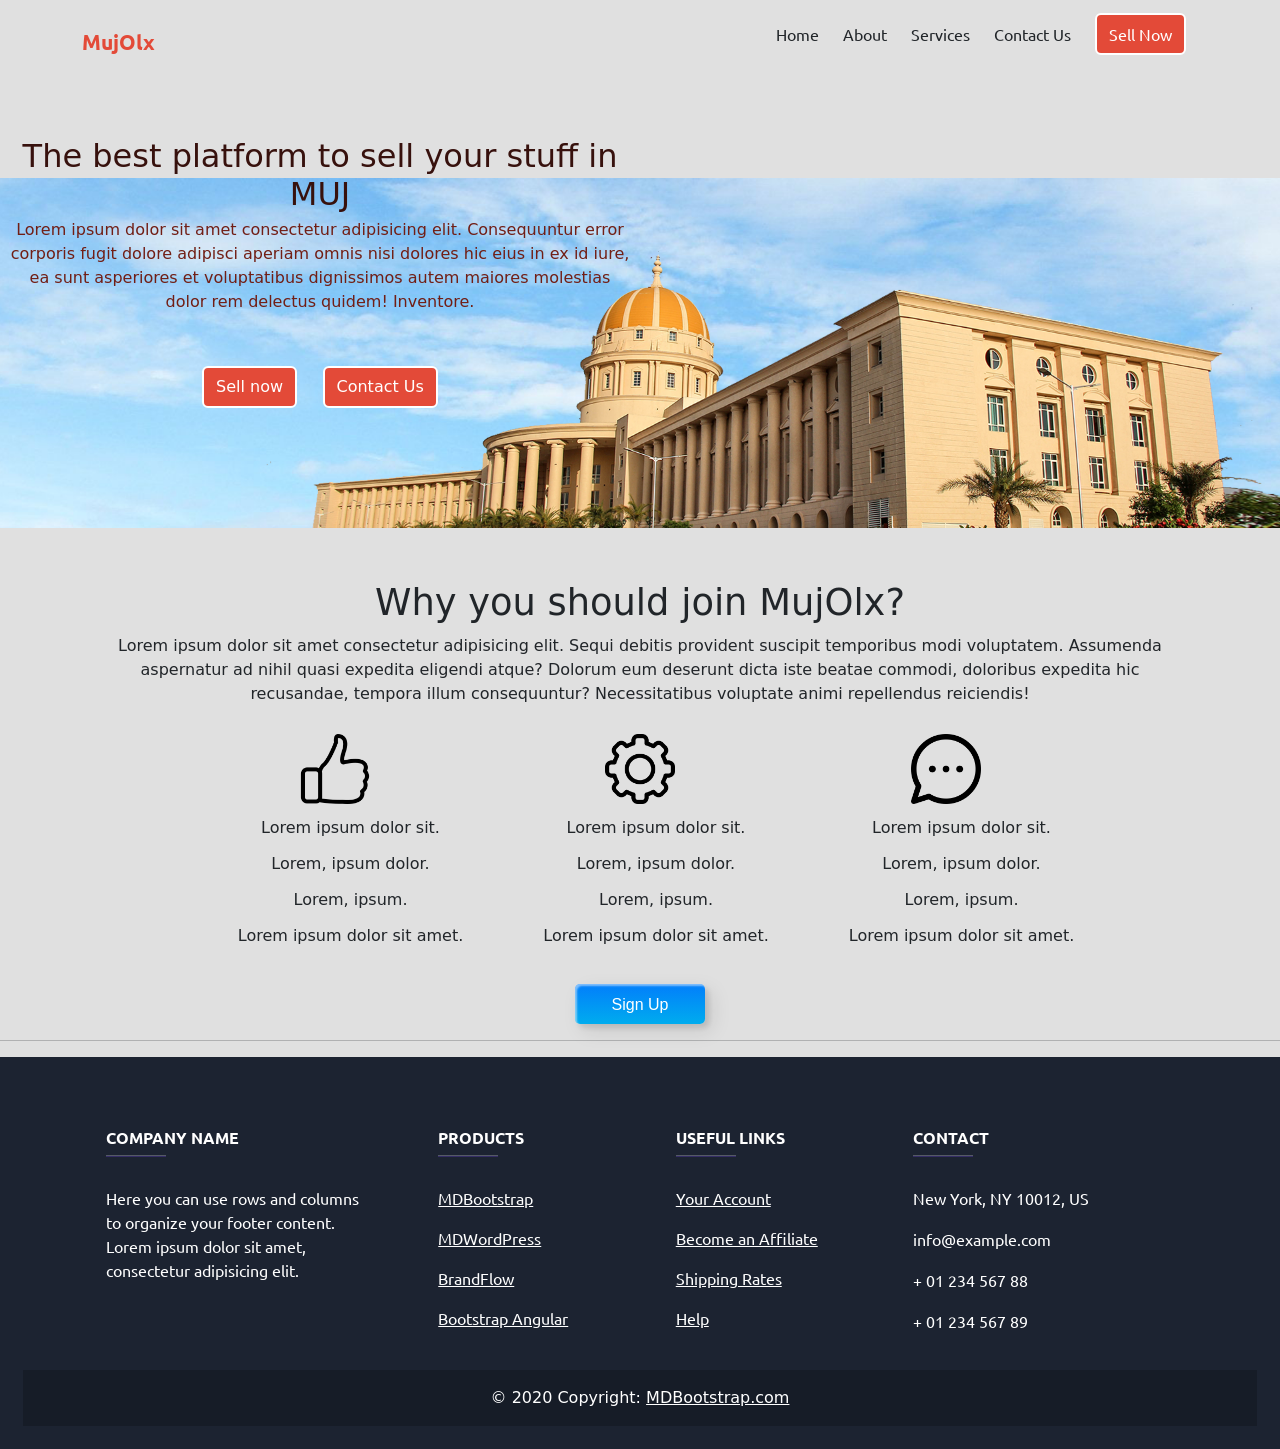
<file: index.html>
<!DOCTYPE html>
<html lang="en">

<head>
  <meta charset="UTF-8">
  <meta http-equiv="X-UA-Compatible" content="IE=edge">
  <meta name="viewport" content="width=device-width, initial-scale=1.0">
  <title>MujOlx - Sell your stuffs here!</title>
  <link rel="stylesheet" href="style.css">
  <link href="https://cdn.jsdelivr.net/npm/bootstrap@5.3.0-alpha1/dist/css/bootstrap.min.css" rel="stylesheet"
    integrity="sha384-GLhlTQ8iRABdZLl6O3oVMWSktQOp6b7In1Zl3/Jr59b6EGGoI1aFkw7cmDA6j6gD" crossorigin="anonymous">

  <link rel="stylesheet" href="utils.css">
</head>

<body class='overflow-x-hidden'>
  <div class=" ">
    <header class="container">
      <nav class="flex justify-between">
        <div class="logo font-bold flex items-center text-blue">MujOlx</div>
        <ul class="navbar flex items-center">
          <li>Home</li>
          <li>About</li>
          <li>Services</li>
          <li>Contact Us</li>
          <li><button class="btn">Sell Now</button></li>
        </ul>
      </nav>
    </header>
    <section class="custom-image">
      <img src="image.png" alt="" srcset="">
    </section>
    <main class="min-h-screen ">
      <section class="section1">
        <div class="flex custom-center">
          <div class="topleft flex flex-col justify-center px-2">
            <h1 class="my-1 text-center">The best platform to sell your stuff in MUJ</h1>
            <p class=" text-center">Lorem ipsum dolor sit amet consectetur adipisicing elit. Consequuntur
              error corporis fugit dolore adipisci aperiam omnis nisi dolores hic eius in ex id iure, ea
              sunt asperiores et voluptatibus dignissimos autem maiores molestias dolor rem delectus
              quidem! Inventore.</p>
            <!-- Display the countdown timer in an element -->
            <p class="deal text-center"><span id="demo"></span></p>
            <div class="buttons">
              <button class="btn">Sell now</button>&nbsp;&nbsp;&nbsp;&nbsp;&nbsp;
              <button class="btn">Contact Us</button>
            </div>
          </div>
        </div>
      </section>

      
      
      <section class="section2">
        <h1 class="text-center my-2">Why you should join MujOlx? </h1>
        <p class="my-2">Lorem ipsum dolor sit amet consectetur adipisicing elit. Sequi debitis provident
          suscipit temporibus modi voluptatem. Assumenda aspernatur ad nihil quasi expedita eligendi atque?
          Dolorum eum deserunt dicta iste beatae commodi, doloribus expedita hic recusandae, tempora illum
          consequuntur? Necessitatibus voluptate animi repellendus reiciendis!</p>
        <div class="boxes flex justify-center">
          <div class="box">
            <div class="custom-iamge-three">
              <img src="angutha.png" alt="">
            </div>
            <ul>
              <li class="highlighted"></li>
              <li>Lorem ipsum dolor sit.</li>
              <li>Lorem, ipsum dolor.</li>
              <li>Lorem, ipsum.</li>
              <li>Lorem ipsum dolor sit amet.</li>
              <!-- <li><button class="btn">pata nhi </button></li> -->
            </ul>
          </div>
          <div class="box">
            <div class="custom-iamge-three">
              <img src="merisettting.png" alt="">
            </div>
            <ul>
              <li class="highlighted"></li>
              <li>Lorem ipsum dolor sit.</li>
              <li>Lorem, ipsum dolor.</li>
              <li>Lorem, ipsum.</li>
              <li>Lorem ipsum dolor sit amet.</li>
              <!-- <li><button class="btn">pata nhi </button></li> -->
            </ul>
          </div>
          <div class="box">
            <div class="custom-iamge-three">
              <img src="chhithi.png" alt="">
            </div>
            <ul>
              <li class="highlighted"></li>
              <li>Lorem ipsum dolor sit.</li>
              <li>Lorem, ipsum dolor.</li>
              <li>Lorem, ipsum.</li>
              <li>Lorem ipsum dolor sit amet.</li>
              <!-- <li><button class="btn">pata nhi </button></li> -->
            </ul>
          </div>

        </div>
      </section>
      <div class="text-center">
        <button class="custom-btn btn-3"><span>Sign Up</span></button>
      </div>

      <hr>
    </main>
    <!-- <footer>
            Copyright &copy; MujOlx.com | All rights reserved
        </footer> -->
    <!-- Remove the container if you want to extend the Footer to full width. -->
    <div>

      <!-- Footer -->
      <footer class="text-center text-lg-start text-white" style="background-color: #1c2331">
        <!-- Section: Social media -->

        <!-- Section: Social media -->

        <!-- Section: Links  -->
        <section class="">
          <div class="container text-center text-md-start mt-5">
            <!-- Grid row -->
            <div class="row mt-3">
              <!-- Grid column -->
              <div class="col-md-3 col-lg-4 col-xl-3 mx-auto mb-4">
                <!-- Content -->
                <h6 class="text-uppercase fw-bold">Company name</h6>
                <hr class="mb-4 mt-0 d-inline-block mx-auto"
                  style="width: 60px; background-color: #7c4dff; height: 2px" />
                <p>
                  Here you can use rows and columns to organize your footer
                  content. Lorem ipsum dolor sit amet, consectetur adipisicing
                  elit.
                </p>
              </div>
              <!-- Grid column -->

              <!-- Grid column -->
              <div class="col-md-2 col-lg-2 col-xl-2 mx-auto mb-4">
                <!-- Links -->
                <h6 class="text-uppercase fw-bold">Products</h6>
                <hr class="mb-4 mt-0 d-inline-block mx-auto"
                  style="width: 60px; background-color: #7c4dff; height: 2px" />
                <p>
                  <a href="#!" class="text-white">MDBootstrap</a>
                </p>
                <p>
                  <a href="#!" class="text-white">MDWordPress</a>
                </p>
                <p>
                  <a href="#!" class="text-white">BrandFlow</a>
                </p>
                <p>
                  <a href="#!" class="text-white">Bootstrap Angular</a>
                </p>
              </div>
              <!-- Grid column -->

              <!-- Grid column -->
              <div class="col-md-3 col-lg-2 col-xl-2 mx-auto mb-4">
                <!-- Links -->
                <h6 class="text-uppercase fw-bold">Useful links</h6>
                <hr class="mb-4 mt-0 d-inline-block mx-auto"
                  style="width: 60px; background-color: #7c4dff; height: 2px" />
                <p>
                  <a href="#!" class="text-white">Your Account</a>
                </p>
                <p>
                  <a href="#!" class="text-white">Become an Affiliate</a>
                </p>
                <p>
                  <a href="#!" class="text-white">Shipping Rates</a>
                </p>
                <p>
                  <a href="#!" class="text-white">Help</a>
                </p>
              </div>
              <!-- Grid column -->

              <!-- Grid column -->
              <div class="col-md-4 col-lg-3 col-xl-3 mx-auto mb-md-0 mb-4">
                <!-- Links -->
                <h6 class="text-uppercase fw-bold">Contact</h6>
                <hr class="mb-4 mt-0 d-inline-block mx-auto"
                  style="width: 60px; background-color: #7c4dff; height: 2px" />
                <p><i class="fas fa-home mr-3"></i> New York, NY 10012, US</p>
                <p><i class="fas fa-envelope mr-3"></i> info@example.com</p>
                <p><i class="fas fa-phone mr-3"></i> + 01 234 567 88</p>
                <p><i class="fas fa-print mr-3"></i> + 01 234 567 89</p>
              </div>
              <!-- Grid column -->
            </div>
            <!-- Grid row -->
          </div>
        </section>
        <!-- Section: Links  -->

        <!-- Copyright -->
        <div class="text-center p-3" style="background-color: rgba(0, 0, 0, 0.2)">
          © 2020 Copyright:
          <a class="text-white" href="https://mdbootstrap.com/">MDBootstrap.com</a>
        </div>
        <!-- Copyright -->
      </footer>
      <!-- Footer -->

    </div>
    <!-- End of .container -->

  </div>
  <script src="https://cdn.jsdelivr.net/npm/bootstrap@5.3.0-alpha1/dist/js/bootstrap.bundle.min.js"
    integrity="sha384-w76AqPfDkMBDXo30jS1Sgez6pr3x5MlQ1ZAGC+nuZB+EYdgRZgiwxhTBTkF7CXvN"
    crossorigin="anonymous"></script>

</body>

</html>
</file>
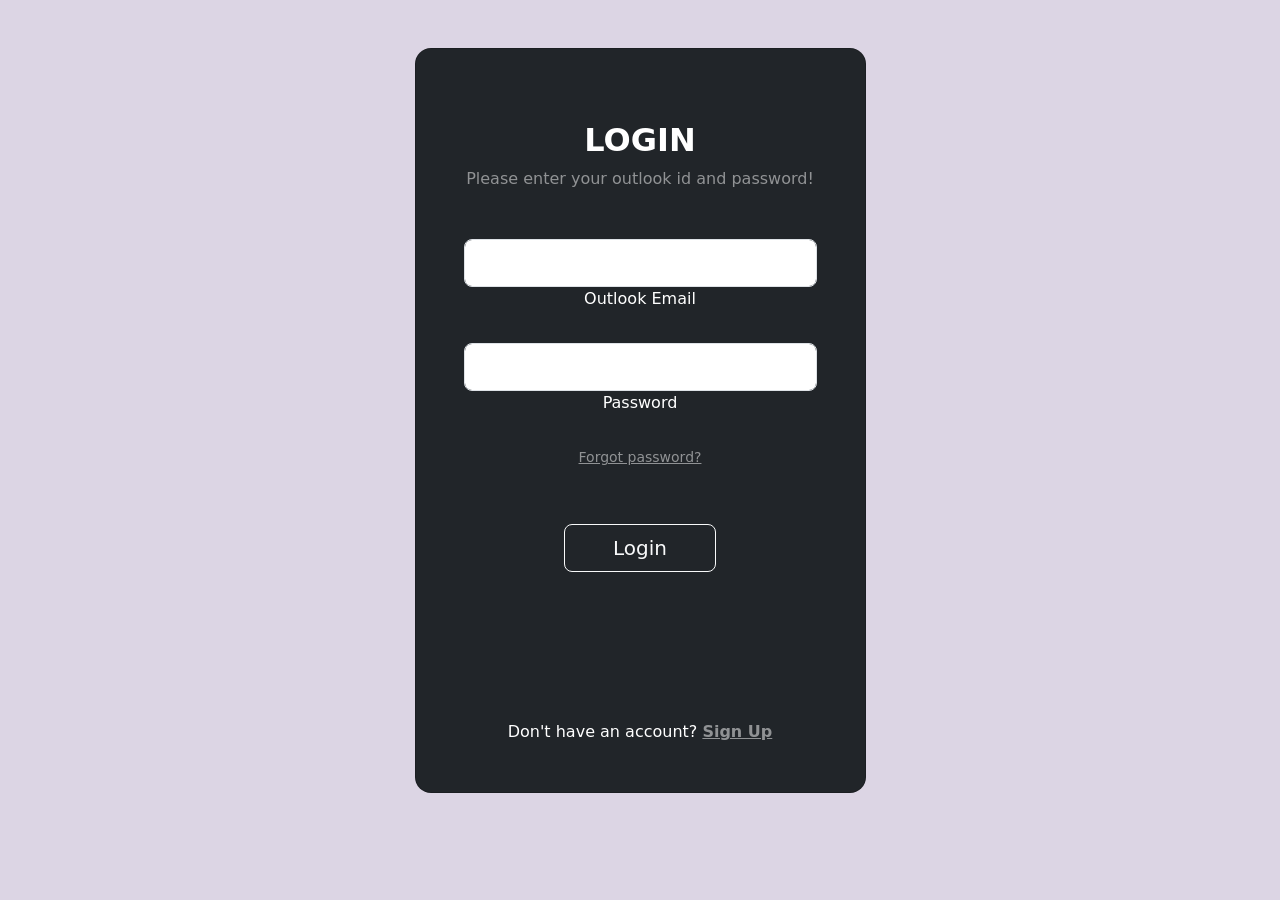
<file: Login page/SignUp.html>
<!DOCTYPE html>
<html lang="en">
<head>
  <meta charset="UTF-8">
  <meta http-equiv="X-UA-Compatible" content="IE=edge">
  <meta name="viewport" content="width=\, initial-scale=1.0">
  <link href="https://cdn.jsdelivr.net/npm/bootstrap@5.3.0-alpha1/dist/css/bootstrap.min.css" rel="stylesheet"
    integrity="sha384-GLhlTQ8iRABdZLl6O3oVMWSktQOp6b7In1Zl3/Jr59b6EGGoI1aFkw7cmDA6j6gD" crossorigin="anonymous">
  <title></title>
  <link rel="stylesheet" href="login.css">
</head>
<body class="vh-100 gradient-custom">
<section class="gradient-custom">
    <div class="container py-5 h-100">
      <div class="row d-flex justify-content-center align-items-center h-100">
        <div class="col-12 col-md-8 col-lg-6 col-xl-5">
          <div class="card bg-dark text-white" style="border-radius: 1rem;">
            <div class="card-body p-5 text-center" style="padding: 30px;">
  
              <div class="mb-md-5 mt-md-4 pb-5">
  
                <h2 class="fw-bold mb-2 text-uppercase">Login</h2>
                <p class="text-white-50 mb-5">Please enter your outlook id and password!</p>
  
                <div class="form-outline form-white mb-4">
                  <input type="email" id="typeEmailX" class="form-control form-control-lg" />
                  <label class="form-label" for="typeEmailX">Outlook Email</label>
                </div>
  
                <div class="form-outline form-white mb-4">
                  <input type="password" id="typePasswordX" class="form-control form-control-lg" />
                  <label class="form-label" for="typePasswordX">Password</label>
                </div>
  
                <p class="small mb-5 pb-lg-2"><a class="text-white-50" href="#!">Forgot password?</a></p>
  
                <button class="btn btn-outline-light btn-lg px-5" type="submit">Login</button>
  
                <div class="d-flex justify-content-center text-center mt-4 pt-1">
                  <a href="#!" class="text-white"><i class="fab fa-facebook-f fa-lg"></i></a>
                  <a href="#!" class="text-white"><i class="fab fa-twitter fa-lg mx-4 px-2"></i></a>
                  <a href="#!" class="text-white"><i class="fab fa-google fa-lg"></i></a>
                </div>
  
              </div>
  
              <div>
                <p class="mb-0">Don't have an account? <a href="#!" class="text-white-50 fw-bold">Sign Up</a>
                </p>
              </div>
  
            </div>
          </div>
        </div>
      </div>
    </div>
  </section>
  <script src="https://cdn.jsdelivr.net/npm/bootstrap@5.3.0-alpha1/dist/js/bootstrap.bundle.min.js"
    integrity="sha384-w76AqPfDkMBDXo30jS1Sgez6pr3x5MlQ1ZAGC+nuZB+EYdgRZgiwxhTBTkF7CXvN"
    crossorigin="anonymous"></script>
  
</body>
</html>
</file>
<file: style.css>
@import url('https://fonts.googleapis.com/css2?family=Ubuntu:wght@300&display=swap');

*{
    margin: 0;
    padding: 0;
}

body {
    background-color: rgba(211, 211, 211, 0.7) !important;
}

.container{
    font-family: 'Ubuntu', sans-serif;
}

.navbar{
    display: flex;
    height: 67px;
}
.navbar li{
    list-style: none;
    margin: 0 12px;
}

.topleft{
    width: 50%;
}

.topright{ 
    width: 50%;
}

.section1{
   max-height: 100vh; 
   color: #711e15;
   z-index: 999;
   position: relative;
}

.section1 h1{
    color: #37110d;
    font-size: 2rem;
}

.logo{
    font-size: 1.3rem;
}

.section2{
    padding: 12% 0 0 0;
}

.section2 h1{
    font-size: 2.3rem;
}

.section2 p{
    padding: 0 8vw;
    text-align: center;
}

.box{
    padding: 8px 0;
    margin: 12px 22px;
    min-width: 20vw;
    /* border: 2px solid rgb(120, 54, 16); */
    border-radius: 100%;
    text-align: center;
}

.box h2{
    font-size: 2rem;
    padding: 15px 0;
}

.highlighted{
    font-size: 1.2rem;
    font-weight: bolder;
}

.box ul{
    list-style-type: none;
}

.box ul li{
   margin: 12px 2px;
}

.plantable{
    display: flex;
    justify-content: center;
    align-items: center;
}

footer{
    padding: 23px;
    text-align: center;
}

.buttons{
    display: flex;
    justify-content: center;
    align-items: center;
    margin: 12px;
}

.deal{
    font-size: 1.2rem;
    font-weight: bolder;
    margin: 12px 0;
}

.custom-image {
    position: absolute;
}

section > img {
    width: 100vw;
    height: 60vh;
    object-fit: contain;
}

.custom-center {
    padding-top: 50px;
}

.custom-iamge-three > img {
    width: 70px;
}

.custom-btn {
    width: 130px;
    height: 40px;
    color: #fff;
    border-radius: 5px;
    padding: 10px 25px;
    font-family: 'Lato', sans-serif;
    font-weight: 500;
    background: transparent;
    cursor: pointer;
    transition: all 0.3s ease;
    position: relative;
    display: inline-block;
     box-shadow:inset 2px 2px 2px 0px rgba(255,255,255,.5),
     7px 7px 20px 0px rgba(0,0,0,.1),
     4px 4px 5px 0px rgba(0,0,0,.1);
    outline: none;
  }

  .btn-3 {
    background: rgb(0,172,238);
  background: linear-gradient(0deg, rgba(0,172,238,1) 0%, rgba(2,126,251,1) 100%);
    width: 130px;
    height: 40px;
    line-height: 42px;
    padding: 0;
    border: none;
    
  }
  .btn-3 span {
    position: relative;
    display: block;
    width: 100%;
    height: 100%;
  }
  .btn-3:before,
  .btn-3:after {
    position: absolute;
    content: "";
    right: 0;
    top: 0;
     background: rgba(2,126,251,1);
    transition: all 0.3s ease;
  }
  .btn-3:before {
    height: 0%;
    width: 2px;
  }
  .btn-3:after {
    width: 0%;
    height: 2px;
  }
  .btn-3:hover{
     background: transparent;
    box-shadow: none;
  }
  .btn-3:hover:before {
    height: 100%;
  }
  .btn-3:hover:after {
    width: 100%;
  }
  .btn-3 span:hover{
     color: rgba(2,126,251,1);
  }
  .btn-3 span:before,
  .btn-3 span:after {
    position: absolute;
    content: "";
    left: 0;
    bottom: 0;
     background: rgba(2,126,251,1);
    transition: all 0.3s ease;
  }
  .btn-3 span:before {
    width: 2px;
    height: 0%;
  }
  .btn-3 span:after {
    width: 0%;
    height: 2px;
  }
  .btn-3 span:hover:before {
    height: 100%;
  }
  .btn-3 span:hover:after {
    width: 100%;
  }
</file>
<file: utils.css>
.min-h-screen{
    min-height: 100vh;
}

.bg-red{
    background-color: red;
}

.mx-auto{
    margin-left: auto;
    margin-right: auto;
}

.flex{
    display: flex;
}

.items-center{
    align-items: center;
}

.justify-between{
    justify-content: space-between;
}

.justify-center{
    justify-content: center;
}

.flex-col{
    flex-direction: column;
}

.font-bold{
    font-weight: bolder;
}

.my-1{
    margin-top: 13px;
    margin-bottom: 13px;
}

.my-2{
    margin-top: 26px;
    margin-bottom: 26px;
}

.px-2{
    padding-left: 13px;
    padding-right: 13px;
}

.text-blue{
    color: rgb(227 74 56);;
}

.btn{
    padding:7px 12px;
    border: 2px solid white;
    border-radius: 6px;
    cursor: pointer;
    color: white;
    background-color: rgb(227 74 56);;
}

.overflow-x-hidden{
    overflow-x: hidden;
}

.text-center{
    text-align: center;
}
</file>
<file: Login page/login.css>
.gradient-custom {
    
    background: #dcd5e4;
    
    
    background: -webkit-linear-gradient(to right, rgb(240, 238, 244), rgb(173, 178, 187));
    
    
    background: linear-gradient(to right, rgb(207, 202, 211), rgb(198, 199, 203)
    }
</file>
